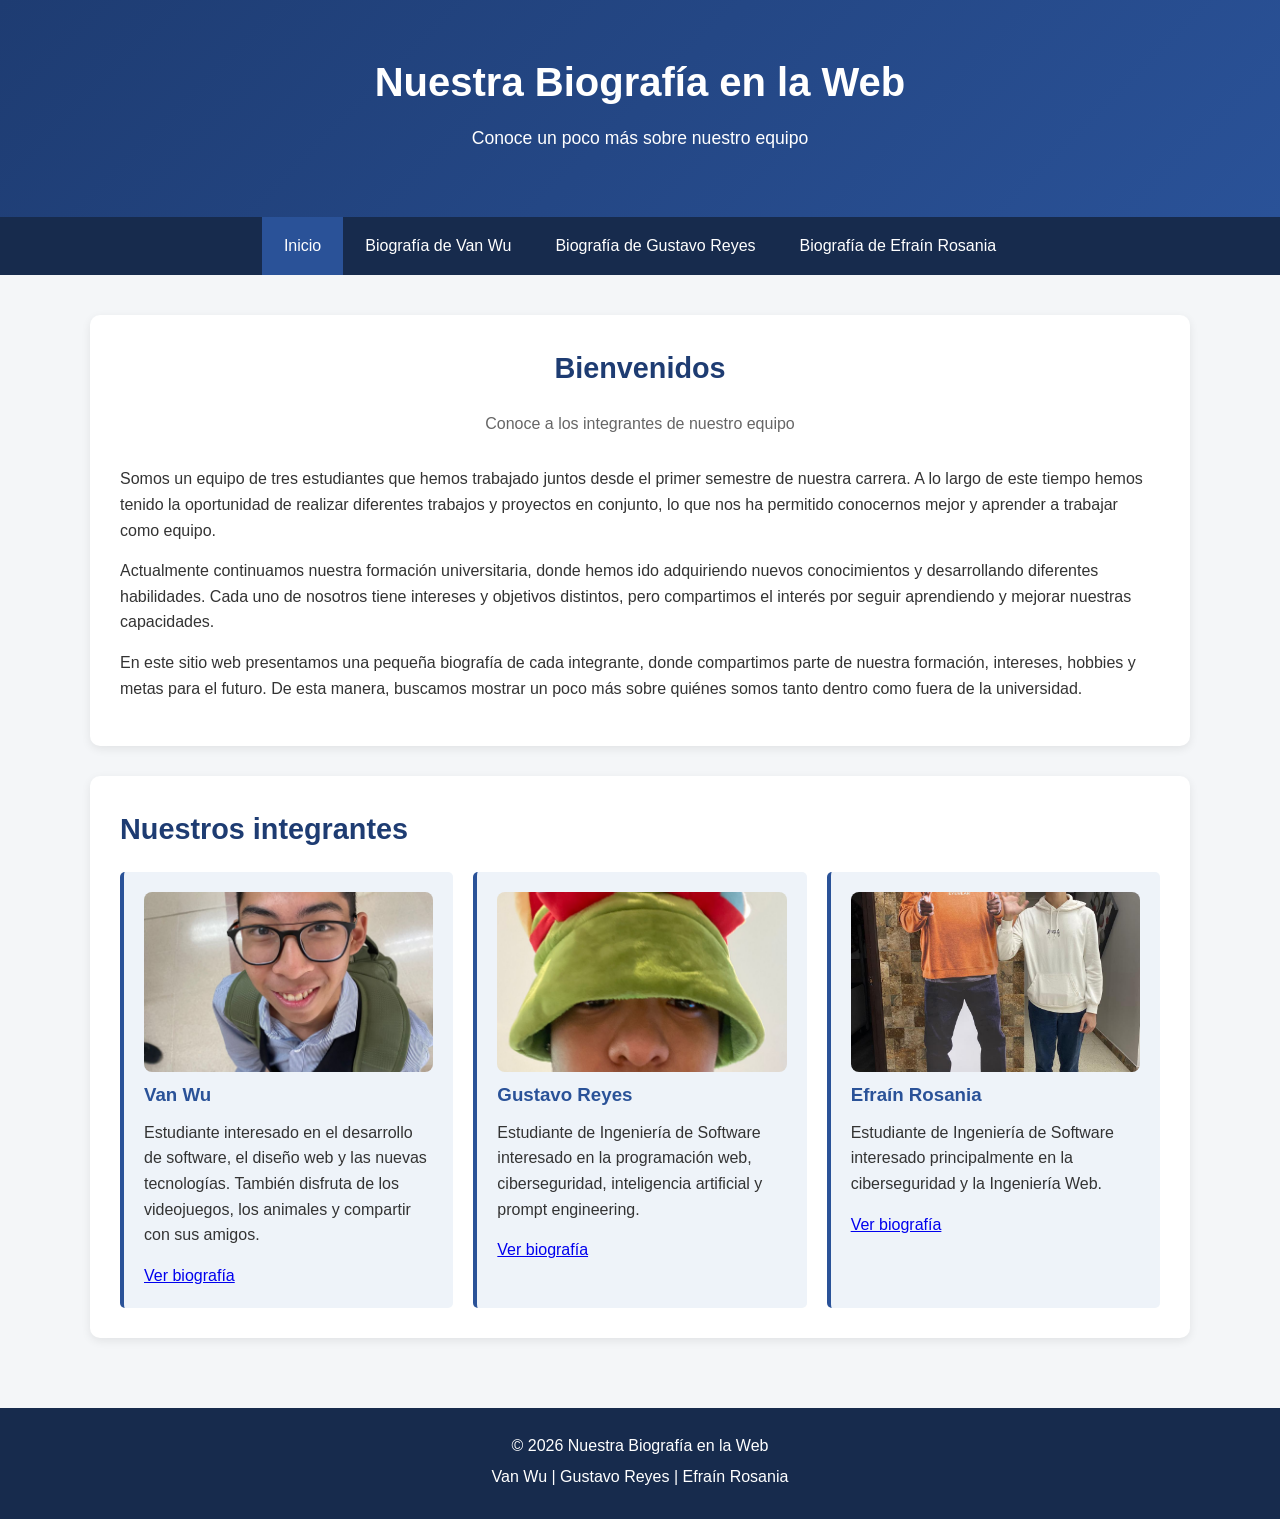
<file: Nuestra Biografia en la Web/index.html>
<!DOCTYPE html>
<html lang="es">
<head>
    <meta charset="UTF-8">
    <meta name="viewport" content="width=device-width, initial-scale=1.0">
    <title>Nuestra Biografía en la Web</title>
    <link rel="stylesheet" href="css/style.css">
</head>

<body>

    <header class="encabezado">
        <div class="contenedor">
            <h1>Nuestra Biografía en la Web</h1>
            <p>Conoce un poco más sobre nuestro equipo</p>
        </div>
    </header>


    <nav class="menu">
        <div class="contenedor">

            <a href="index.html" class="activo">
                Inicio
            </a>

            <a href="biografia1.html">
                Biografía de Van Wu
            </a>

            <a href="biografia2.html">
                Biografía de Gustavo Reyes
            </a>

            <a href="biografia3.html">
                Biografía de Efraín Rosania
            </a>

        </div>
    </nav>


    <main class="contenedor">

        <!-- PRESENTACIÓN DEL EQUIPO -->
        <section class="biografia">

            <div class="titulo-seccion">
                <h2>Bienvenidos</h2>
                <p>Conoce a los integrantes de nuestro equipo</p>
            </div>

            <article>

                <p>
                    Somos un equipo de tres estudiantes que hemos trabajado juntos
                    desde el primer semestre de nuestra carrera. A lo largo de este
                    tiempo hemos tenido la oportunidad de realizar diferentes
                    trabajos y proyectos en conjunto, lo que nos ha permitido
                    conocernos mejor y aprender a trabajar como equipo.
                </p>

                <p>
                    Actualmente continuamos nuestra formación universitaria, donde hemos ido 
                    adquiriendo nuevos conocimientos y desarrollando diferentes habilidades.
                    Cada uno de nosotros tiene intereses y objetivos distintos, pero
                    compartimos el interés por seguir aprendiendo y mejorar nuestras
                    capacidades.
                </p>

                <p>
                    En este sitio web presentamos una pequeña biografía de cada
                    integrante, donde compartimos parte de nuestra formación,
                    intereses, hobbies y metas para el futuro. De esta manera,
                    buscamos mostrar un poco más sobre quiénes somos tanto dentro
                    como fuera de la universidad.
                </p>

            </article>

        </section>


        <!-- INTEGRANTES -->
        <section class="seccion">

            <h2>Nuestros integrantes</h2>

            <div class="hobbies">

                <!-- VAN -->
                <article class="hobby">

                    <img src="img/img-van/van.jpeg"
                        alt="Foto de Van Wu">

                    <h3>Van Wu</h3>

                    <p>
                        Estudiante interesado en el desarrollo de software,
                        el diseño web y las nuevas tecnologías. También
                        disfruta de los videojuegos, los animales y
                        compartir con sus amigos.
                    </p>

                    <a href="biografia1.html">
                        Ver biografía
                    </a>

                </article>


                <!-- GUSTAVO -->
                <article class="hobby">

                    <img src="img/img-gustavo/gustavo.jpeg"
                        alt="Foto de Gustavo Reyes">

                    <h3>Gustavo Reyes</h3>

                    <p>
                        Estudiante de Ingeniería de Software interesado
                        en la programación web, ciberseguridad, inteligencia
                        artificial y prompt engineering.
                    </p>

                    <a href="biografia2.html">
                        Ver biografía
                    </a>

                </article>


                <!-- EFRAÍN -->
                <article class="hobby">

                    <img src="img/img-efrain/efrain.jpeg"
                        alt="Foto de Efraín Rosania">

                    <h3>Efraín Rosania</h3>

                    <p>
                        Estudiante de Ingeniería de Software interesado
                        principalmente en la ciberseguridad y la
                        Ingeniería Web.
                    </p>

                    <a href="biografia3.html">
                        Ver biografía
                    </a>

                </article>

            </div>

        </section>

    </main>


    <footer class="pie">

        <p>&copy; 2026 Nuestra Biografía en la Web</p>

        <p>
            <a href="biografia1.html">Van Wu</a> |
            <a href="biografia2.html">Gustavo Reyes</a> |
            <a href="biografia3.html">Efraín Rosania</a>
        </p>        

    </footer>

</body>
</html>
</file>
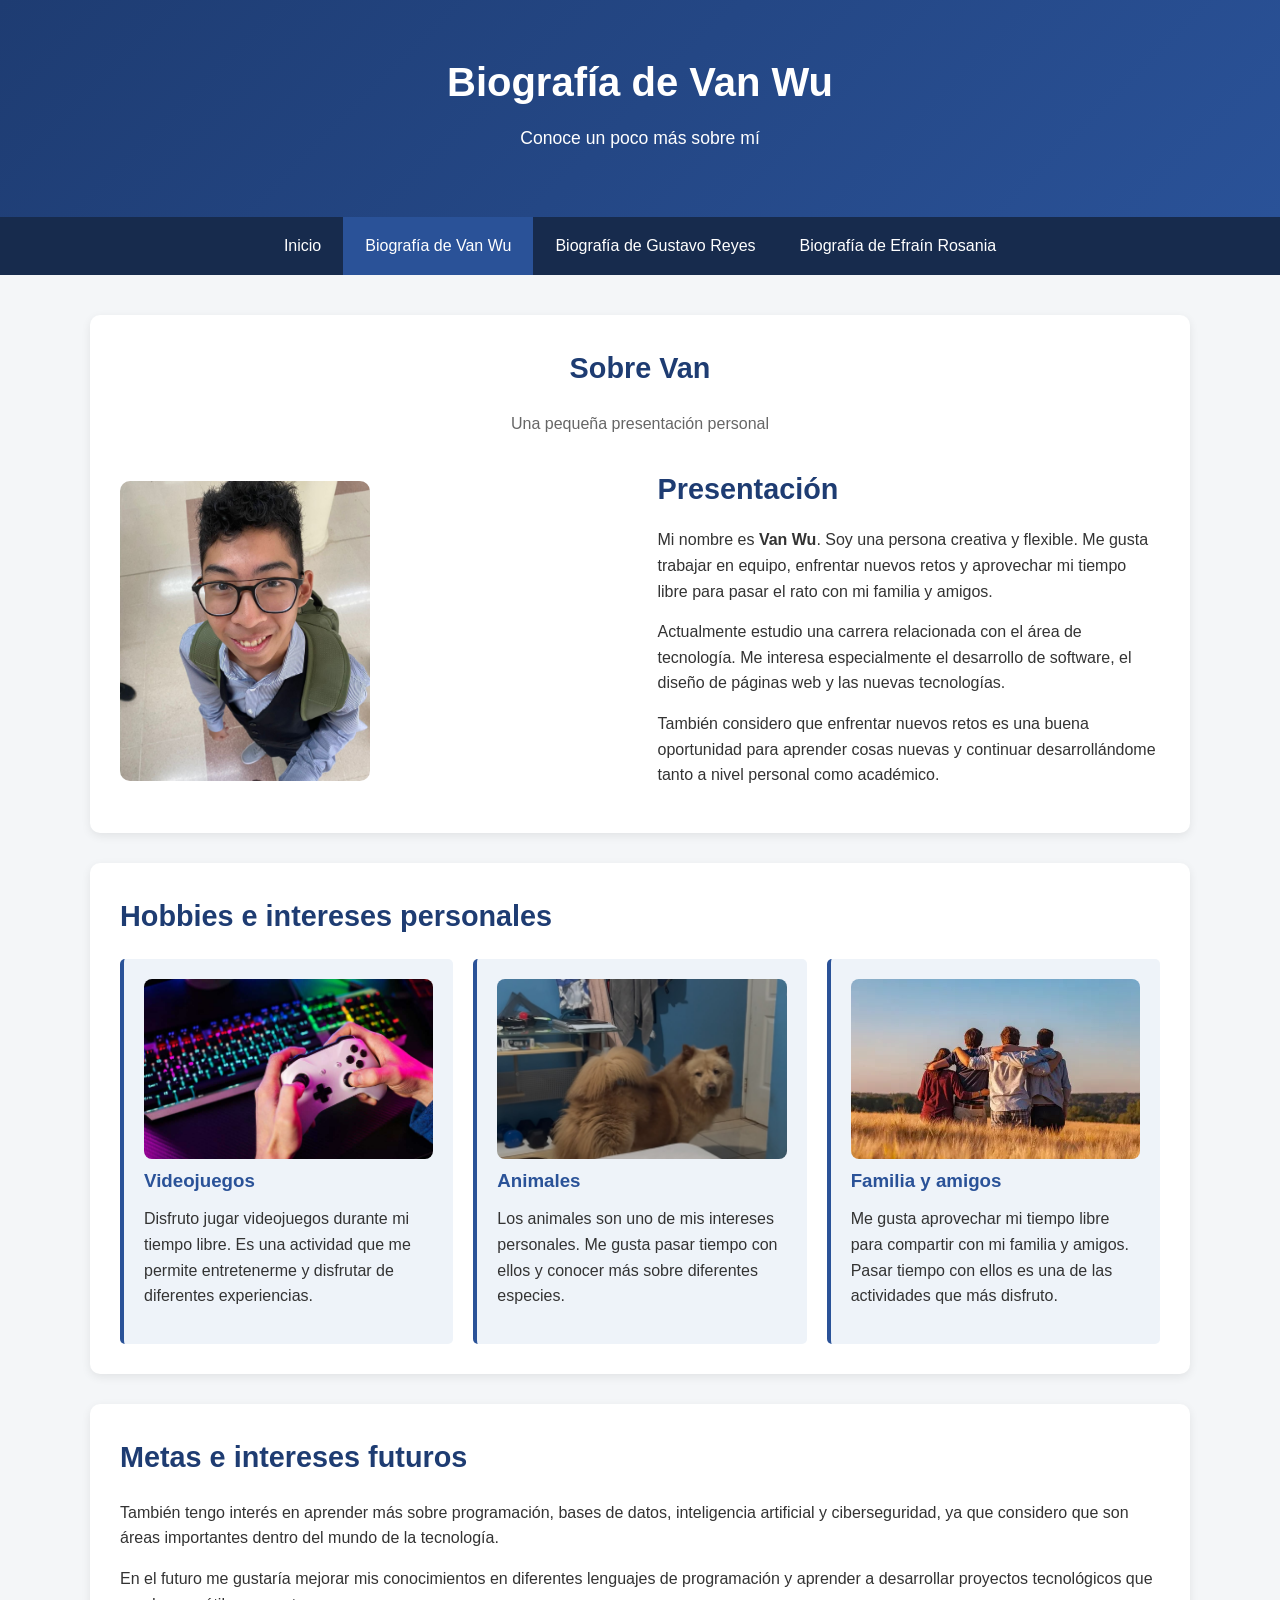
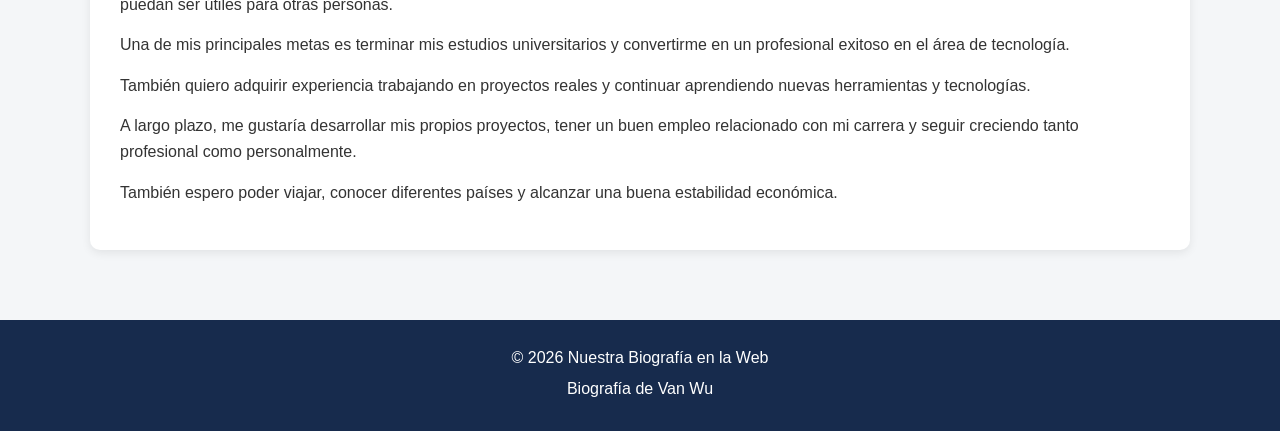
<file: Nuestra Biografia en la Web/biografia1.html>
<!DOCTYPE html>
<html lang="es">
<head>
    <meta charset="UTF-8">
    <meta name="viewport" content="width=device-width, initial-scale=1.0">
    <title>Biografía - Van Wu</title>
    <link rel="stylesheet" href="css/style.css">
</head>

<body>

    <header class="encabezado">
        <div class="contenedor">
            <h1>Biografía de Van Wu</h1>
            <p>Conoce un poco más sobre mí</p>
        </div>
    </header>


    <nav class="menu">
        <div class="contenedor">

            <a href="index.html">
                Inicio
            </a>

            <a href="biografia1.html" class="activo">
                Biografía de Van Wu
            </a>

            <a href="biografia2.html">
                Biografía de Gustavo Reyes
            </a>

            <a href="biografia3.html">
                Biografía de Efraín Rosania
            </a>

        </div>
    </nav>


    <main class="contenedor">

        <!-- PRESENTACIÓN -->
        <section class="biografia">

            <div class="titulo-seccion">
                <h2>Sobre Van</h2>
                <p>Una pequeña presentación personal</p>
            </div>

            <article class="contenido-biografia">

                <div class="imagen-principal">
                    <img src="img/img-van/van.jpeg"
                        alt="Foto de Van Wu">
                </div>

                <div class="texto">

                    <h2>Presentación</h2>

                    <p>
                        Mi nombre es <strong>Van Wu</strong>. Soy una persona
                        creativa y flexible. Me gusta trabajar en equipo,
                        enfrentar nuevos retos y aprovechar mi tiempo libre
                        para pasar el rato con mi familia y amigos.
                    </p>

                    <p>
                        Actualmente estudio una carrera relacionada con el
                        área de tecnología. Me interesa especialmente el
                        desarrollo de software, el diseño de páginas web
                        y las nuevas tecnologías.
                    </p>

                    <p>
                        También considero que enfrentar nuevos retos es una
                        buena oportunidad para aprender cosas nuevas y
                        continuar desarrollándome tanto a nivel personal
                        como académico.
                    </p>

                </div>

            </article>

        </section>


        <!-- HOBBIES -->
        <section class="seccion">

            <h2>Hobbies e intereses personales</h2>

            <div class="hobbies">

                <article class="hobby">

                    <img src="img/img-van/videojuegos-van.jpeg"
                        alt="Videojuegos">

                    <h3>Videojuegos</h3>

                    <p>
                        Disfruto jugar videojuegos durante mi tiempo libre.
                        Es una actividad que me permite entretenerme y
                        disfrutar de diferentes experiencias.
                    </p>

                </article>


                <article class="hobby">

                    <img src="img/img-van/perro-van.jpeg"
                        alt="Chow mein">

                    <h3>Animales</h3>

                    <p>
                        Los animales son uno de mis intereses personales.
                        Me gusta pasar tiempo con ellos y conocer más
                        sobre diferentes especies.
                    </p>

                </article>


                <article class="hobby">

                    <img src="img/img-van/amigos-van.jpeg"
                        alt="Familia y amigos">

                    <h3>Familia y amigos</h3>

                    <p>
                        Me gusta aprovechar mi tiempo libre para compartir
                        con mi familia y amigos. Pasar tiempo con ellos es
                        una de las actividades que más disfruto.
                    </p>

                </article>

            </div>

        </section>


        <!-- METAS -->
        <section class="seccion">

            <h2>Metas e intereses futuros</h2>

            <article>

                <p>
                    También tengo interés en aprender más sobre
                    programación, bases de datos, inteligencia artificial
                    y ciberseguridad, ya que considero que son áreas
                    importantes dentro del mundo de la tecnología.
                </p>

                <p>
                    En el futuro me gustaría mejorar mis conocimientos en
                    diferentes lenguajes de programación y aprender a
                    desarrollar proyectos tecnológicos que puedan ser
                    útiles para otras personas.
                </p>

                <p>
                    Una de mis principales metas es terminar mis estudios
                    universitarios y convertirme en un profesional exitoso
                    en el área de tecnología.
                </p>

                <p>
                    También quiero adquirir experiencia trabajando en
                    proyectos reales y continuar aprendiendo nuevas
                    herramientas y tecnologías.
                </p>

                <p>
                    A largo plazo, me gustaría desarrollar mis propios
                    proyectos, tener un buen empleo relacionado con mi
                    carrera y seguir creciendo tanto profesional como
                    personalmente.
                </p>

                <p>
                    También espero poder viajar, conocer diferentes países
                    y alcanzar una buena estabilidad económica.
                </p>

            </article>

        </section>

    </main>


    <footer class="pie">

        <p>&copy; 2026 Nuestra Biografía en la Web</p>

        <p>Biografía de Van Wu</p>

    </footer>

</body>
</html>
</file>
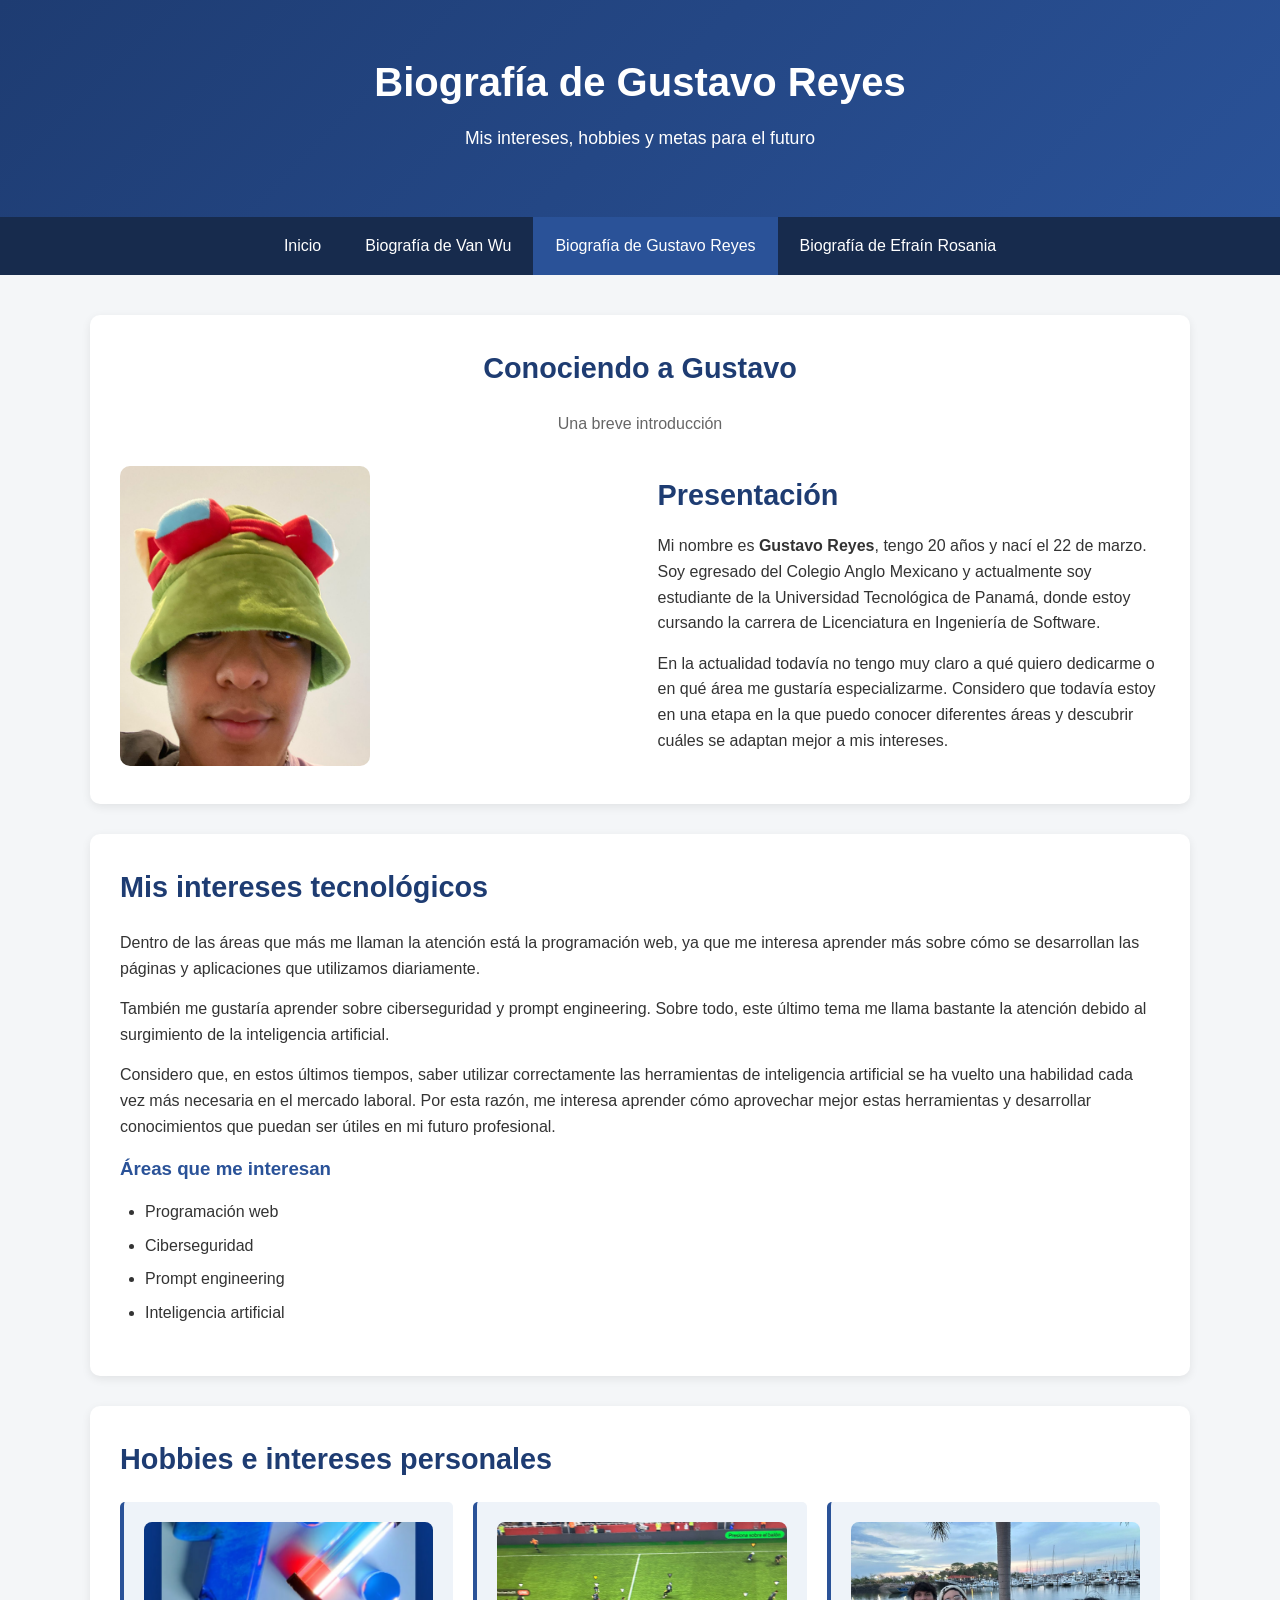
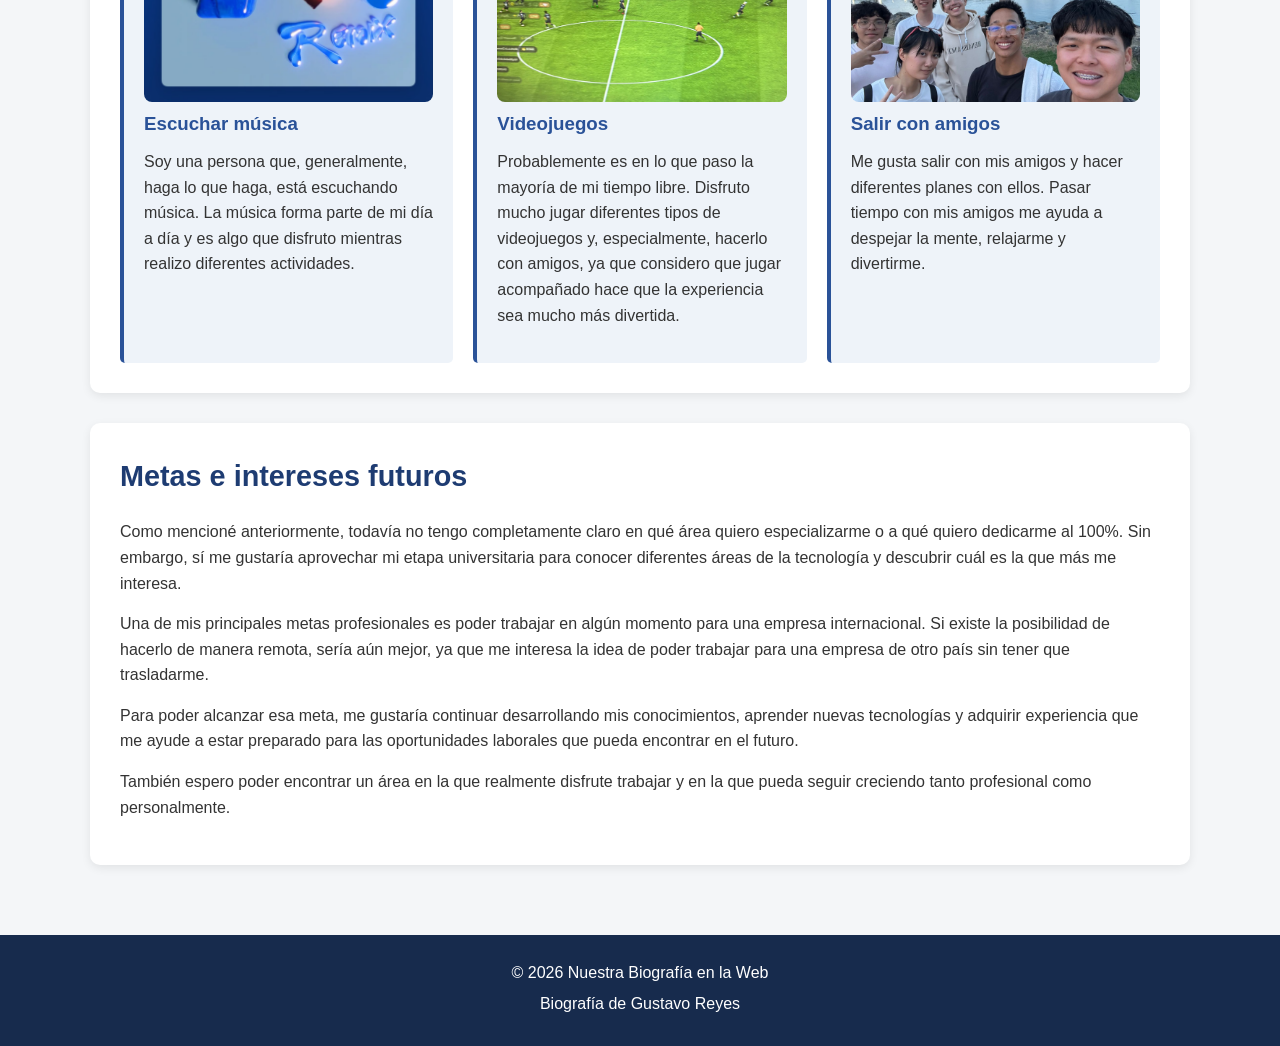
<file: Nuestra Biografia en la Web/biografia2.html>
<!DOCTYPE html>
<html lang="es">
<head>
    <meta charset="UTF-8">
    <meta name="viewport" content="width=device-width, initial-scale=1.0">
    <title>Biografía - Gustavo Reyes</title>
    <link rel="stylesheet" href="css/style.css">
</head>

<body>

    <header class="encabezado">
        <div class="contenedor">
            <h1>Biografía de Gustavo Reyes</h1>
            <p>Mis intereses, hobbies y metas para el futuro</p>
        </div>
    </header>

    <nav class="menu">
        <div class="contenedor">
            <a href="index.html">Inicio</a>
            <a href="biografia1.html">Biografía de Van Wu</a>
            <a href="biografia2.html" class="activo">
                Biografía de Gustavo Reyes
            </a>
            <a href="biografia3.html">Biografía de Efraín Rosania</a>
        </div>
    </nav>

    <main class="contenedor">

        <!-- PRESENTACIÓN -->
        <section class="biografia">

            <div class="titulo-seccion">
                <h2>Conociendo a Gustavo</h2>
                <p>Una breve introducción</p>
            </div>

            <article class="contenido-biografia">

                <div class="imagen-principal">
                    <img src="img/img-gustavo/gustavo.jpeg" alt="Foto de Gustavo Reyes">
                </div>

                <div class="texto">

                    <h2>Presentación</h2>

                    <p>
                        Mi nombre es <strong>Gustavo Reyes</strong>, tengo
                        20 años y nací el 22 de marzo. Soy egresado del
                        Colegio Anglo Mexicano y actualmente soy estudiante
                        de la Universidad Tecnológica de Panamá, donde estoy
                        cursando la carrera de Licenciatura en Ingeniería
                        de Software.
                    </p>

                    <p>
                        En la actualidad todavía no tengo muy claro a qué
                        quiero dedicarme o en qué área me gustaría
                        especializarme. Considero que todavía estoy en una
                        etapa en la que puedo conocer diferentes áreas y
                        descubrir cuáles se adaptan mejor a mis intereses.
                    </p>

                </div>

            </article>

        </section>


        <!-- INTERESES ACADÉMICOS -->
        <section class="seccion">

            <h2>Mis intereses tecnológicos</h2>

            <article>

                <p>
                    Dentro de las áreas que más me llaman la atención está
                    la programación web, ya que me interesa aprender más
                    sobre cómo se desarrollan las páginas y aplicaciones
                    que utilizamos diariamente.
                </p>

                <p>
                    También me gustaría aprender sobre ciberseguridad y
                    prompt engineering. Sobre todo, este último tema me
                    llama bastante la atención debido al surgimiento de
                    la inteligencia artificial.
                </p>

                <p>
                    Considero que, en estos últimos tiempos, saber utilizar
                    correctamente las herramientas de inteligencia artificial
                    se ha vuelto una habilidad cada vez más necesaria en el
                    mercado laboral. Por esta razón, me interesa aprender
                    cómo aprovechar mejor estas herramientas y desarrollar
                    conocimientos que puedan ser útiles en mi futuro
                    profesional.
                </p>

                <h3>Áreas que me interesan</h3>

                <ul>
                    <li>Programación web</li>
                    <li>Ciberseguridad</li>
                    <li>Prompt engineering</li>
                    <li>Inteligencia artificial</li>
                </ul>

            </article>

        </section>


        <!-- HOBBIES -->
        <section class="seccion">

            <h2>Hobbies e intereses personales</h2>

            <div class="hobbies">

                <article class="hobby">

                    <img src="img/img-gustavo/musica-gus.jpeg" alt="Gustavo escuchando Nostalgico de Rauw Alejandro">

                    <h3>Escuchar música</h3>

                    <p>
                        Soy una persona que, generalmente, haga lo que haga,
                        está escuchando música. La música forma parte de mi
                        día a día y es algo que disfruto mientras realizo
                        diferentes actividades.
                    </p>

                </article>


                <article class="hobby">

                    <img src="img/img-gustavo/juego-gus.jpeg" alt="Gustavo jugando fifa con amigos">

                    <h3>Videojuegos</h3>

                    <p>
                        Probablemente es en lo que paso la mayoría de mi
                        tiempo libre. Disfruto mucho jugar diferentes tipos
                        de videojuegos y, especialmente, hacerlo con amigos,
                        ya que considero que jugar acompañado hace que la
                        experiencia sea mucho más divertida.
                    </p>

                </article>


                <article class="hobby">

                    <img src="img/img-gustavo/amigos-gus.jpeg" alt="Gustavo y los frenes">

                    <h3>Salir con amigos</h3>

                    <p>
                        Me gusta salir con mis amigos y hacer
                        diferentes planes con ellos. Pasar tiempo con mis
                        amigos me ayuda a despejar la mente, relajarme y
                        divertirme.
                    </p>

                </article>

            </div>

        </section>


        <!-- METAS -->
        <section class="seccion">

            <h2>Metas e intereses futuros</h2>

            <article>

                <p>
                    Como mencioné anteriormente, todavía no tengo
                    completamente claro en qué área quiero especializarme
                    o a qué quiero dedicarme al 100%. Sin embargo, sí me
                    gustaría aprovechar mi etapa universitaria para conocer
                    diferentes áreas de la tecnología y descubrir cuál es
                    la que más me interesa.
                </p>

                <p>
                    Una de mis principales metas profesionales es poder
                    trabajar en algún momento para una empresa internacional.
                    Si existe la posibilidad de hacerlo de manera remota,
                    sería aún mejor, ya que me interesa la idea de poder
                    trabajar para una empresa de otro país sin tener que
                    trasladarme.
                </p>

                <p>
                    Para poder alcanzar esa meta, me gustaría continuar
                    desarrollando mis conocimientos, aprender nuevas
                    tecnologías y adquirir experiencia que me ayude a estar
                    preparado para las oportunidades laborales que pueda
                    encontrar en el futuro.
                </p>

                <p>
                    También espero poder encontrar un área en la que
                    realmente disfrute trabajar y en la que pueda seguir
                    creciendo tanto profesional como personalmente.
                </p>

            </article>

        </section>

    </main>

    <footer class="pie">
        <p>&copy; 2026 Nuestra Biografía en la Web</p>
        <p>Biografía de Gustavo Reyes</p>
    </footer>

</body>
</html>
</file>
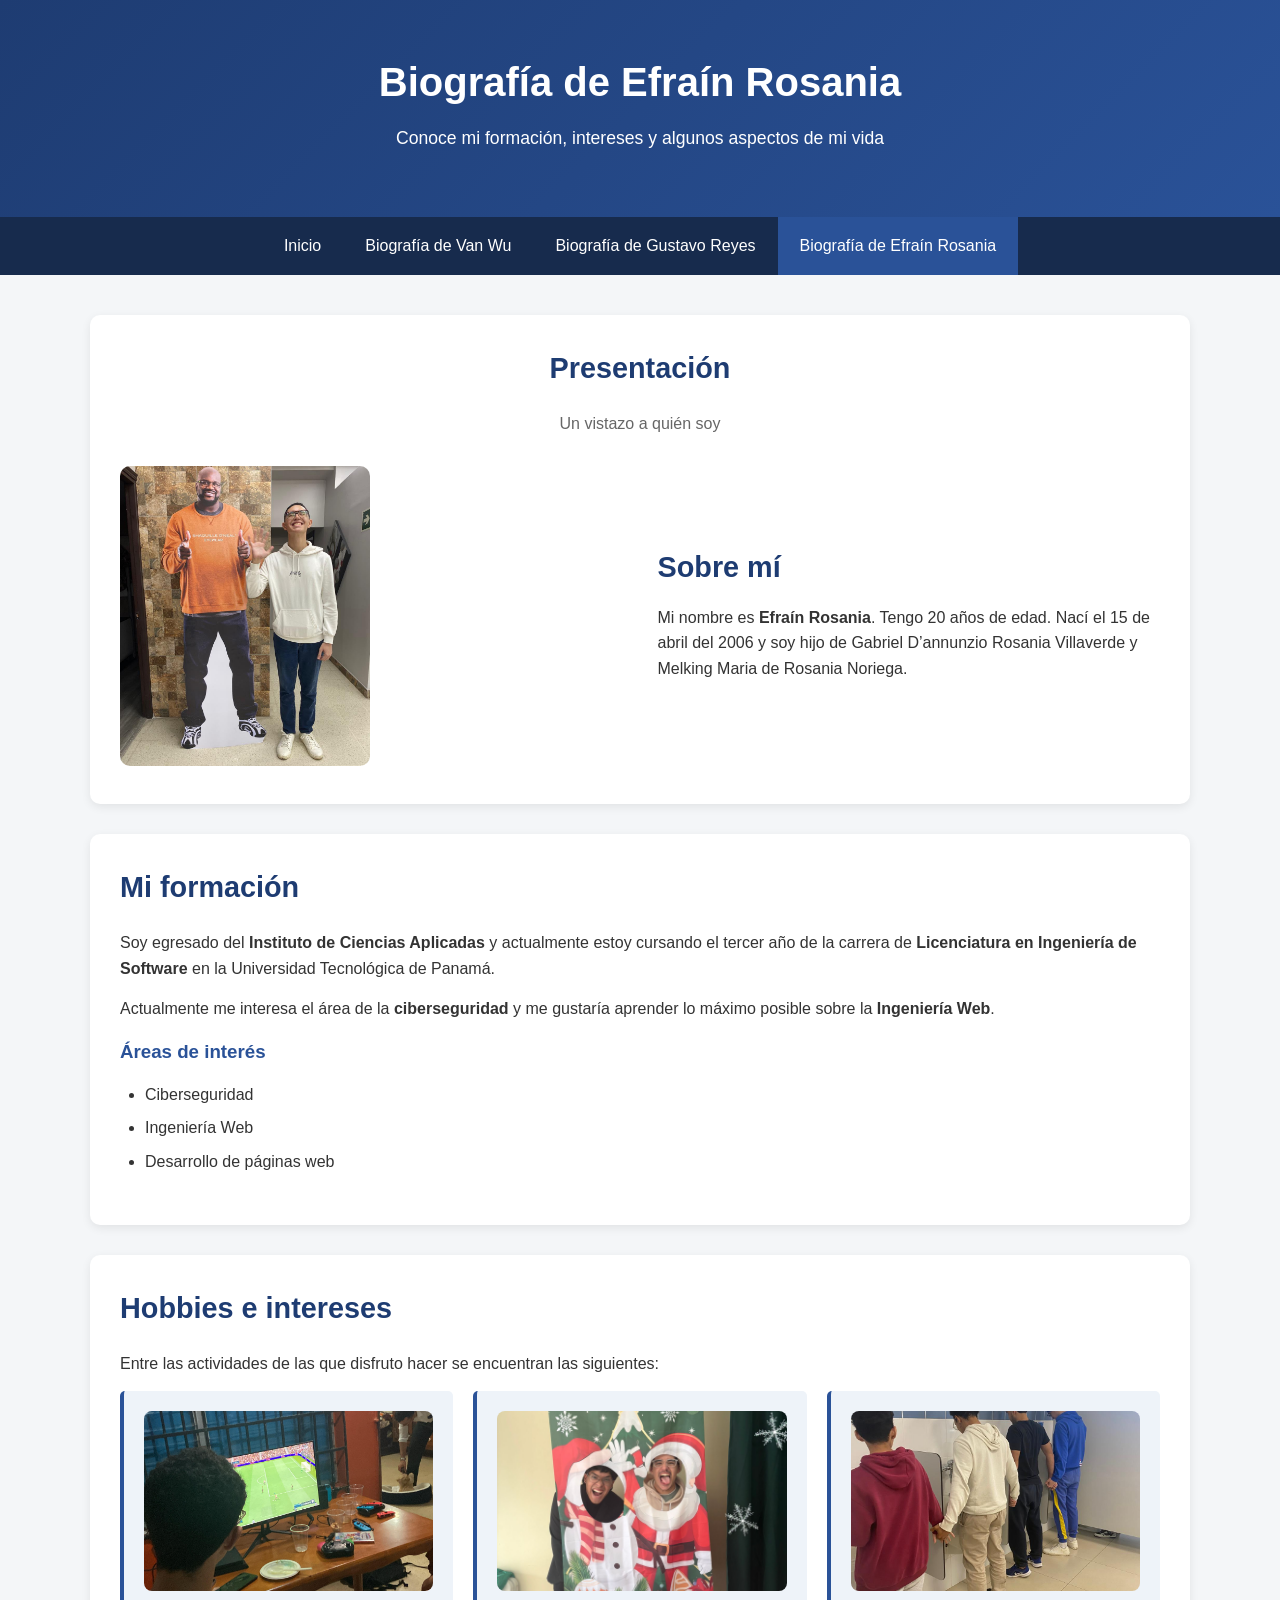
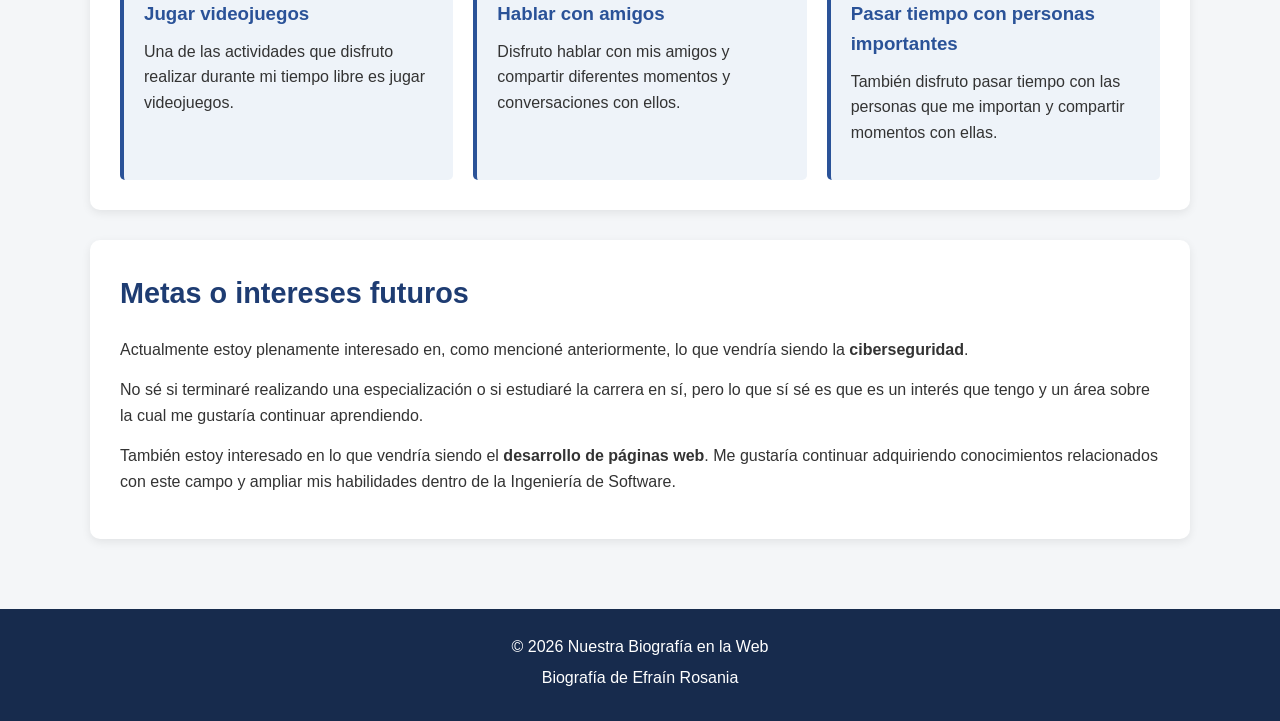
<file: Nuestra Biografia en la Web/biografia3.html>
<!DOCTYPE html>
<html lang="es">
<head>
    <meta charset="UTF-8">
    <meta name="viewport" content="width=device-width, initial-scale=1.0">
    <title>Biografía - Efraín Rosania</title>
    <link rel="stylesheet" href="css/style.css">
</head>

<body>

    <header class="encabezado">
        <div class="contenedor">
            <h1>Biografía de Efraín Rosania</h1>
            <p>Conoce mi formación, intereses y algunos aspectos de mi vida</p>
        </div>
    </header>

    <nav class="menu">
        <div class="contenedor">
            <a href="index.html">Inicio</a>
            <a href="biografia1.html">Biografía de Van Wu</a>
            <a href="biografia2.html">Biografía de Gustavo Reyes</a>
            <a href="biografia3.html" class="activo">
                Biografía de Efraín Rosania
            </a>
        </div>
    </nav>

    <main class="contenedor">

        <!-- PRESENTACIÓN -->
        <section class="biografia">

            <div class="titulo-seccion">
                <h2>Presentación</h2>
                <p>Un vistazo a quién soy</p>
            </div>

            <article class="contenido-biografia">

                <div class="imagen-principal">
                    <img src="img/img-efrain/efrain.jpeg"
                        alt="Foto de Efraín Rosania">
                </div>

                <div class="texto">

                    <h2>Sobre mí</h2>

                    <p>
                        Mi nombre es <strong>Efraín Rosania</strong>.
                        Tengo 20 años de edad. Nací el 15 de abril
                        del 2006 y soy hijo de Gabriel D’annunzio Rosania
                        Villaverde y Melking Maria de Rosania Noriega.
                    </p>

                </div>

            </article>

        </section>


        <!-- FORMACIÓN -->
        <section class="seccion">

            <h2>Mi formación</h2>

            <article>

                <p>
                    Soy egresado del
                    <strong>Instituto de Ciencias Aplicadas</strong>
                    y actualmente estoy cursando el tercer año de la carrera
                    de <strong>Licenciatura en Ingeniería de Software</strong>
                    en la Universidad Tecnológica de Panamá.
                </p>

                <p>
                    Actualmente me interesa el área de la
                    <strong>ciberseguridad</strong> y me gustaría aprender
                    lo máximo posible sobre la <strong>Ingeniería Web</strong>.
                </p>

                <h3>Áreas de interés</h3>

                <ul>
                    <li>Ciberseguridad</li>
                    <li>Ingeniería Web</li>
                    <li>Desarrollo de páginas web</li>
                </ul>

            </article>

        </section>


        <!-- HOBBIES -->
        <section class="seccion">

            <h2>Hobbies e intereses</h2>

            <p>
                Entre las actividades de las que disfruto hacer se
                encuentran las siguientes:
            </p>

            <div class="hobbies">

                <article class="hobby">

                    <img src="img/img-efrain/videojuegos-efra.jpeg"
                        alt="Efrain jugando videojuegos">

                    <h3>Jugar videojuegos</h3>

                    <p>
                        Una de las actividades que disfruto realizar
                        durante mi tiempo libre es jugar videojuegos.
                    </p>

                </article>


                <article class="hobby">

                    <img src="img/img-efrain/amigos-efra.jpeg"
                        alt="Efrain con Gustavo">

                    <h3>Hablar con amigos</h3>

                    <p>
                        Disfruto hablar con mis amigos y compartir
                        diferentes momentos y conversaciones con ellos.
                    </p>

                </article>


                <article class="hobby">

                    <img src="img/img-efrain/personasimp-efra.jpeg"
                        alt="Efrain y sus amigos">

                    <h3>Pasar tiempo con personas importantes</h3>

                    <p>
                        También disfruto pasar tiempo con las personas
                        que me importan y compartir momentos con ellas.
                    </p>

                </article>

            </div>

        </section>


        <!-- METAS -->
        <section class="seccion">

            <h2>Metas o intereses futuros</h2>

            <article>

                <p>
                    Actualmente estoy plenamente interesado en, como
                    mencioné anteriormente, lo que vendría siendo la
                    <strong>ciberseguridad</strong>.
                </p>

                <p>
                    No sé si terminaré realizando una especialización
                    o si estudiaré la carrera en sí, pero lo que sí sé
                    es que es un interés que tengo y un área sobre la
                    cual me gustaría continuar aprendiendo.
                </p>

                <p>
                    También estoy interesado en lo que vendría siendo
                    el <strong>desarrollo de páginas web</strong>.
                    Me gustaría continuar adquiriendo conocimientos
                    relacionados con este campo y ampliar mis habilidades
                    dentro de la Ingeniería de Software.
                </p>

            </article>

        </section>

    </main>

    <footer class="pie">
        <p>&copy; 2026 Nuestra Biografía en la Web</p>
        <p>Biografía de Efraín Rosania</p>
    </footer>

</body>
</html>
</file>
<file: Nuestra Biografia en la Web/css/style.css>
/* =========================================
    VARIABLES PRINCIPALES
   ========================================= */

:root {
    --color-principal: #1e3c72;
    --color-secundario: #2a5298;
    --color-menu: #172b4d;
    --color-fondo: #f4f6f8;
    --color-blanco: #ffffff;
    --color-texto: #333333;
    --color-texto-secundario: #666666;
    --color-tarjeta: #eef3f9;

    --espacio-pequeno: 10px;
    --espacio-mediano: 20px;
    --espacio-grande: 30px;
}


/* =========================================
    ESTILOS GENERALES
   ========================================= */

* {
    box-sizing: border-box;
    margin: 0;
    padding: 0;
}

body {
    font-family: Arial, Helvetica, sans-serif;
    background-color: var(--color-fondo);
    color: var(--color-texto);
    line-height: 1.6;
}

.contenedor {
    width: 90%;
    max-width: 1100px;
    margin: 0 auto;
}


/* =========================================
    ENCABEZADO
   ========================================= */

.encabezado {
    background: linear-gradient(
        135deg,
        var(--color-principal),
        var(--color-secundario)
    );
    color: var(--color-blanco);
    text-align: center;
    padding: 50px var(--espacio-mediano);
}

.encabezado h1 {
    font-size: 2.5rem;
    margin-bottom: var(--espacio-pequeno);
}

.encabezado p {
    font-size: 1.1rem;
}


/* =========================================
    MENÚ DE NAVEGACIÓN
   ========================================= */

.menu {
    background-color: var(--color-menu);
}

.menu .contenedor {
    display: flex;
    justify-content: center;
    align-items: center;
    flex-wrap: wrap;
}

.menu a {
    color: var(--color-blanco);
    text-decoration: none;
    padding: 16px 22px;
    display: block;
    transition: background-color 0.3s ease;
}

.menu a:hover {
    background-color: var(--color-secundario);
}

.menu a.activo {
    background-color: var(--color-secundario);
}


/* =========================================
    CONTENIDO PRINCIPAL
   ========================================= */

main {
    padding: 40px 0;
}

.presentacion,
.integrantes,
.seccion,
.galeria,
.biografia {
    background-color: var(--color-blanco);
    padding: var(--espacio-grande);
    margin-bottom: var(--espacio-grande);
    border-radius: 10px;
    box-shadow: 0 3px 10px rgba(0, 0, 0, 0.08);
}

h2 {
    color: var(--color-principal);
    margin-bottom: var(--espacio-mediano);
    font-size: 1.8rem;
}

h3 {
    color: var(--color-secundario);
    margin-bottom: var(--espacio-pequeno);
}

p {
    margin-bottom: 15px;
}


/* =========================================
    TARJETAS DE LOS INTEGRANTES
   ========================================= */

.tarjetas {
    display: flex;
    gap: var(--espacio-grande);
    justify-content: center;
    flex-wrap: wrap;
}

.tarjeta {
    width: 45%;
    min-width: 280px;
    background-color: var(--color-fondo);
    border-radius: 10px;
    padding: var(--espacio-mediano);
    text-align: center;
    transition: transform 0.3s ease,
                box-shadow 0.3s ease;
}

.tarjeta:hover {
    transform: translateY(-5px);
    box-shadow: 0 5px 15px rgba(0, 0, 0, 0.15);
}

.tarjeta img {
    width: 100%;
    height: 220px;
    object-fit: cover;
    border-radius: 8px;
    margin-bottom: 15px;
}

.tarjeta h3 {
    font-size: 1.4rem;
}


/* =========================================
    BOTONES
   ========================================= */

.boton {
    display: inline-block;
    background-color: var(--color-principal);
    color: var(--color-blanco);
    text-decoration: none;
    padding: var(--espacio-pequeno) var(--espacio-mediano);
    border-radius: 5px;
    margin-top: var(--espacio-pequeno);
    transition: background-color 0.3s ease;
}

.boton:hover {
    background-color: var(--color-secundario);
}


/* =========================================
    BIOGRAFÍA
   ========================================= */

.titulo-seccion {
    text-align: center;
    margin-bottom: var(--espacio-grande);
}

.titulo-seccion p {
    color: var(--color-texto-secundario);
}

.contenido-biografia {
    display: flex;
    align-items: center;
    gap: 35px;
}

.imagen-principal {
    flex: 1;
}

.imagen-principal img {
    width: 100%;
    max-height: 350px;
    object-fit: cover;
    border-radius: 10px;
}

.texto {
    flex: 1;
}

.texto h2 {
    margin-bottom: 15px;
}


/* =========================================
    LISTAS
   ========================================= */

.seccion ul {
    margin: 15px 0 20px 25px;
}

.seccion li {
    margin-bottom: 8px;
}


/* =========================================
    HOBBIES
   ========================================= */

.hobbies {
    display: flex;
    gap: var(--espacio-mediano);
    flex-wrap: wrap;
}

.hobby {
    flex: 1;
    min-width: 200px;
    background-color: var(--color-tarjeta);
    padding: var(--espacio-mediano);
    border-left: 4px solid var(--color-secundario);
    border-radius: 5px;
}

.hobby h3 {
    margin-bottom: var(--espacio-pequeno);
}


/* =========================================
    GALERÍA DE IMÁGENES
   ========================================= */

.imagenes {
    display: flex;
    justify-content: center;
    gap: var(--espacio-grande);
    flex-wrap: wrap;
}

.imagenes figure {
    width: 45%;
    min-width: 280px;
    text-align: center;
}

.imagenes img {
    width: 100%;
    height: 250px;
    object-fit: cover;
    border-radius: 8px;
}

.imagenes figcaption {
    margin-top: 8px;
    color: var(--color-texto-secundario);
    font-style: italic;
}

/* Imagen principal de cada biografía */
.imagen-principal img {
    width: 250px;
    height: 300px;
    object-fit: cover;
    border-radius: 10px;
}

/* Imágenes de los hobbies */
.hobby img {
    width: 100%;
    height: 180px;
    object-fit: cover;
    border-radius: 8px;
}


/* =========================================
    PIE DE PÁGINA
   ========================================= */

.pie {
    background-color: var(--color-menu);
    color: var(--color-blanco);
    text-align: center;
    padding: 25px 15px;
}

.pie p {
    margin-bottom: 5px;
}

.pie a {
    color: var(--color-blanco);
    text-decoration: none;
}

.pie a:hover {
    text-decoration: underline;
}


/* =========================================
    DISEÑO RESPONSIVO
   ========================================= */

@media (max-width: 768px) {

    .encabezado h1 {
        font-size: 2rem;
    }

    .menu .contenedor {
        flex-direction: column;
    }

    .menu a {
        width: 100%;
        text-align: center;
    }

    .contenido-biografia {
        flex-direction: column;
    }

    .tarjeta {
        width: 100%;
    }

    .imagenes figure {
        width: 100%;
    }

    .hobbies {
        flex-direction: column;
    }
}
</file>
